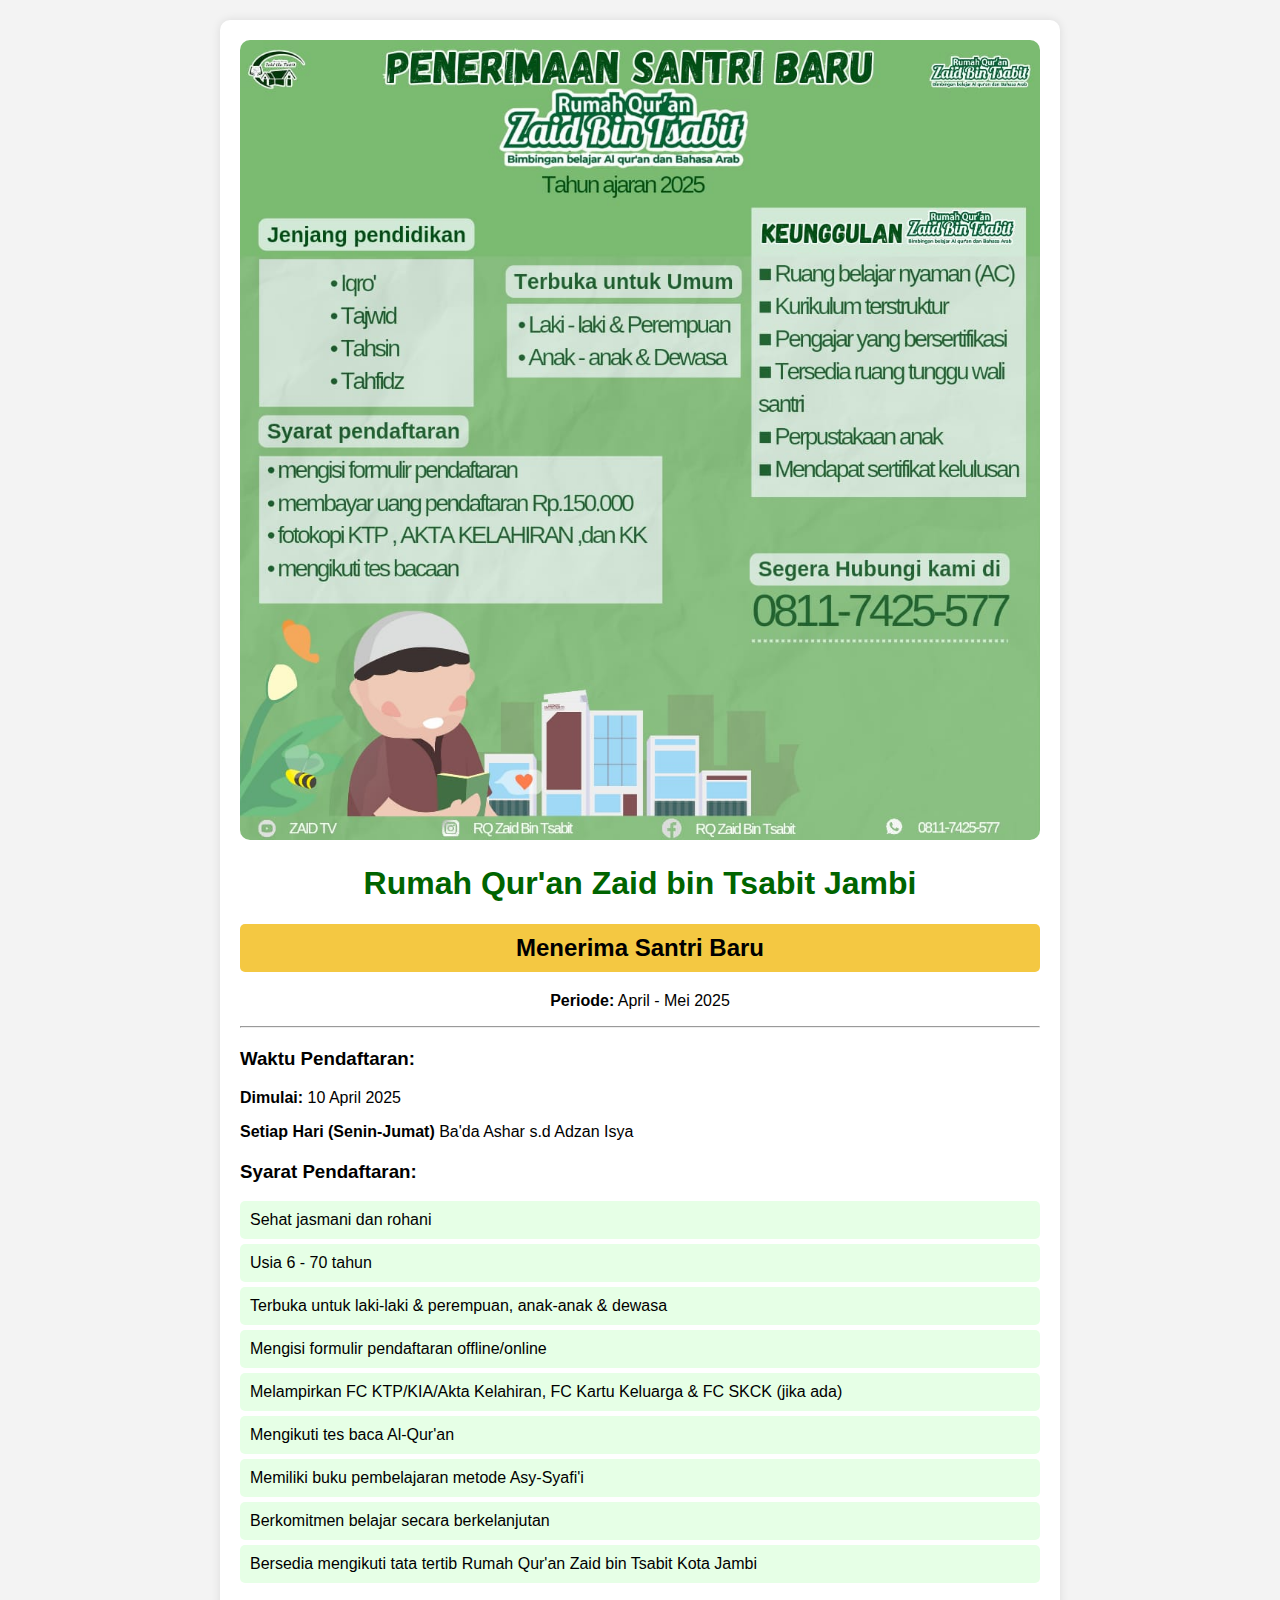
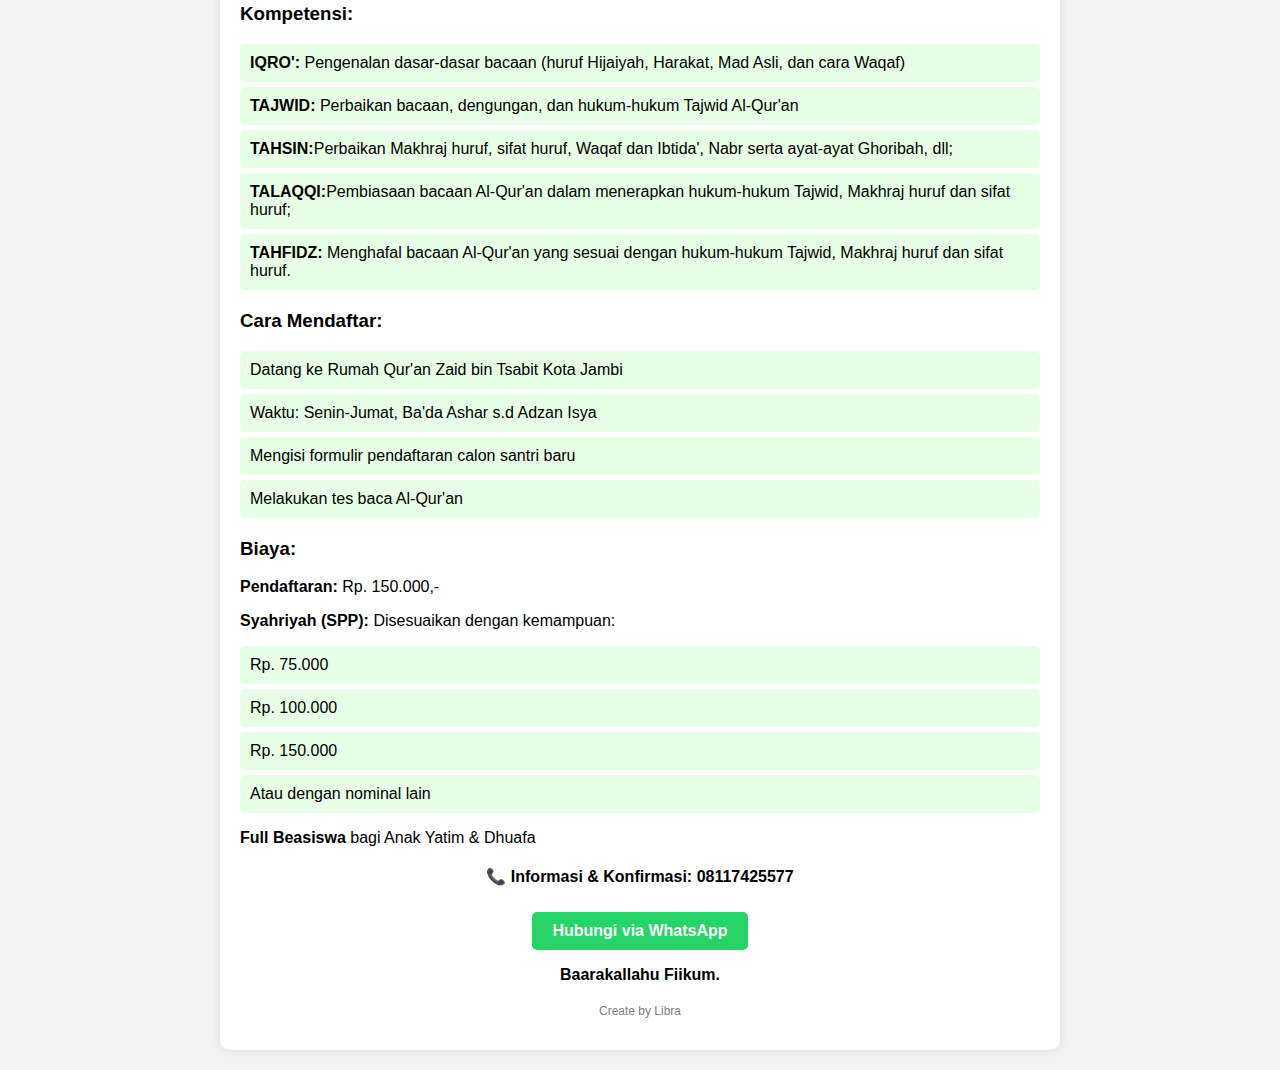
<file: RQ-Zaid-bin-Tsabit/index.html>
<!DOCTYPE html>
<html lang="id">
<head>
    <meta charset="UTF-8">
    <meta name="viewport" content="width=device-width, initial-scale=1.0">
    <title>Pendaftaran Santri Baru - Rumah Qur'an Zaid bin Tsabit Jambi</title>
    <link rel="stylesheet" href="./assets/style.css">
</head>
<body>
    <div class="container">
        <img src="./assets/img/Banner.jpg" alt="Penerimaan Santri Baru" class="header-image">
        <h1>Rumah Qur'an Zaid bin Tsabit Jambi</h1>
        <h2>Menerima Santri Baru</h2>
        <p><strong>Periode:</strong> April - Mei 2025</p>
        <hr>
        
        <div class="section">
            <h3>Waktu Pendaftaran:</h3>
            <p><strong>Dimulai:</strong> 10 April 2025</p>
            <p><strong>Setiap Hari (Senin-Jumat)</strong> Ba'da Ashar s.d Adzan Isya</p>
        </div>
        
        <div class="section">
            <h3>Syarat Pendaftaran:</h3>
            <ul>
                <li>Sehat jasmani dan rohani</li>
                <li>Usia 6 - 70 tahun</li>
                <li>Terbuka untuk laki-laki & perempuan, anak-anak & dewasa</li>
                <li>Mengisi formulir pendaftaran offline/online</li>
                <li>Melampirkan FC KTP/KIA/Akta Kelahiran, FC Kartu Keluarga & FC SKCK (jika ada)</li>
                <li>Mengikuti tes baca Al-Qur'an</li>
                <li>Memiliki buku pembelajaran metode Asy-Syafi'i</li>
                <li>Berkomitmen belajar secara berkelanjutan</li>
                <li>Bersedia mengikuti tata tertib Rumah Qur'an Zaid bin Tsabit Kota Jambi</li>
            </ul>
        </div>
        
        <div class="section">
            <h3>Kompetensi:</h3>
            <ul>
                <li><strong>IQRO':</strong> Pengenalan dasar-dasar bacaan (huruf Hijaiyah, Harakat, Mad Asli, dan cara Waqaf)</li>
                <li><strong>TAJWID:</strong> Perbaikan bacaan, dengungan, dan hukum-hukum Tajwid Al-Qur'an</li>
                <li><strong>TAHSIN:</strong>Perbaikan Makhraj huruf, sifat huruf, Waqaf dan Ibtida', Nabr serta ayat-ayat Ghoribah, dll;</li>
                <li><strong>TALAQQI:</strong>Pembiasaan bacaan Al-Qur'an dalam menerapkan hukum-hukum Tajwid, Makhraj huruf dan sifat huruf;</li>
                <li><strong>TAHFIDZ:</strong> Menghafal bacaan Al-Qur'an yang sesuai dengan hukum-hukum Tajwid, Makhraj huruf dan sifat huruf.</li>
            </ul>
        </div>
        
        <div class="section">
            <h3>Cara Mendaftar:</h3>
            <ul>
                <li>Datang ke Rumah Qur'an Zaid bin Tsabit Kota Jambi</li>
                <li>Waktu: Senin-Jumat, Ba'da Ashar s.d Adzan Isya</li>
                <li>Mengisi formulir pendaftaran calon santri baru</li>
                <li>Melakukan tes baca Al-Qur'an</li>
            </ul>
        </div>
        
        <div class="section">
            <h3>Biaya:</h3>
            <p><strong>Pendaftaran:</strong> Rp. 150.000,-</p>
            <p><strong>Syahriyah (SPP):</strong> Disesuaikan dengan kemampuan:</p>
            <ul>
                <li>Rp. 75.000</li>
                <li>Rp. 100.000</li>
                <li>Rp. 150.000</li>
                <li>Atau dengan nominal lain</li>
            </ul>
            <p><strong>Full Beasiswa</strong> bagi Anak Yatim & Dhuafa</p>
        </div>
        
        <div class="footer">
            <p>📞 Informasi & Konfirmasi: 08117425577</p>
            <a href="https://wa.me/628117425577" class="whatsapp-button" target="_blank">Hubungi via WhatsApp</a>
            <p>Baarakallahu Fiikum.</p>
        </div>
        
        <div class="watermark">
            <p>Create by Libra</p>
        </div>
    </div>
</body>
</html>
</file>
<file: RQ-Zaid-bin-Tsabit/assets/style.css>
body {
            font-family: Arial, sans-serif;
            background-color: #f3f3f3;
            margin: 0;
            padding: 0;
            text-align: center;
        }
        .container {
            width: 90%;
            max-width: 800px;
            background: white;
            margin: 20px auto;
            padding: 20px;
            border-radius: 10px;
            box-shadow: 0px 0px 10px rgba(0, 0, 0, 0.1);
        }
        .header-image {
            width: 100%;
            border-radius: 10px;
        }
        h1 {
            color: #006400;
        }
        h2 {
            background-color: #f4c842;
            padding: 10px;
            border-radius: 5px;
        }
        .section {
            text-align: left;
            margin: 20px 0;
        }
        ul {
            list-style-type: none;
            padding: 0;
        }
        li {
            background: #e6ffe6;
            margin: 5px 0;
            padding: 10px;
            border-radius: 5px;
        }
        .footer {
            margin-top: 20px;
            font-weight: bold;
        }
        .whatsapp-button {
            display: inline-block;
            padding: 10px 20px;
            margin-top: 10px;
            background-color: #25D366;
            color: white;
            text-decoration: none;
            font-size: 16px;
            border-radius: 5px;
        }
        .whatsapp-button:hover {
            background-color: #1da851;
        }
        .watermark {
            margin-top: 20px;
            font-size: 12px;
            color: gray;
        }
</file>
